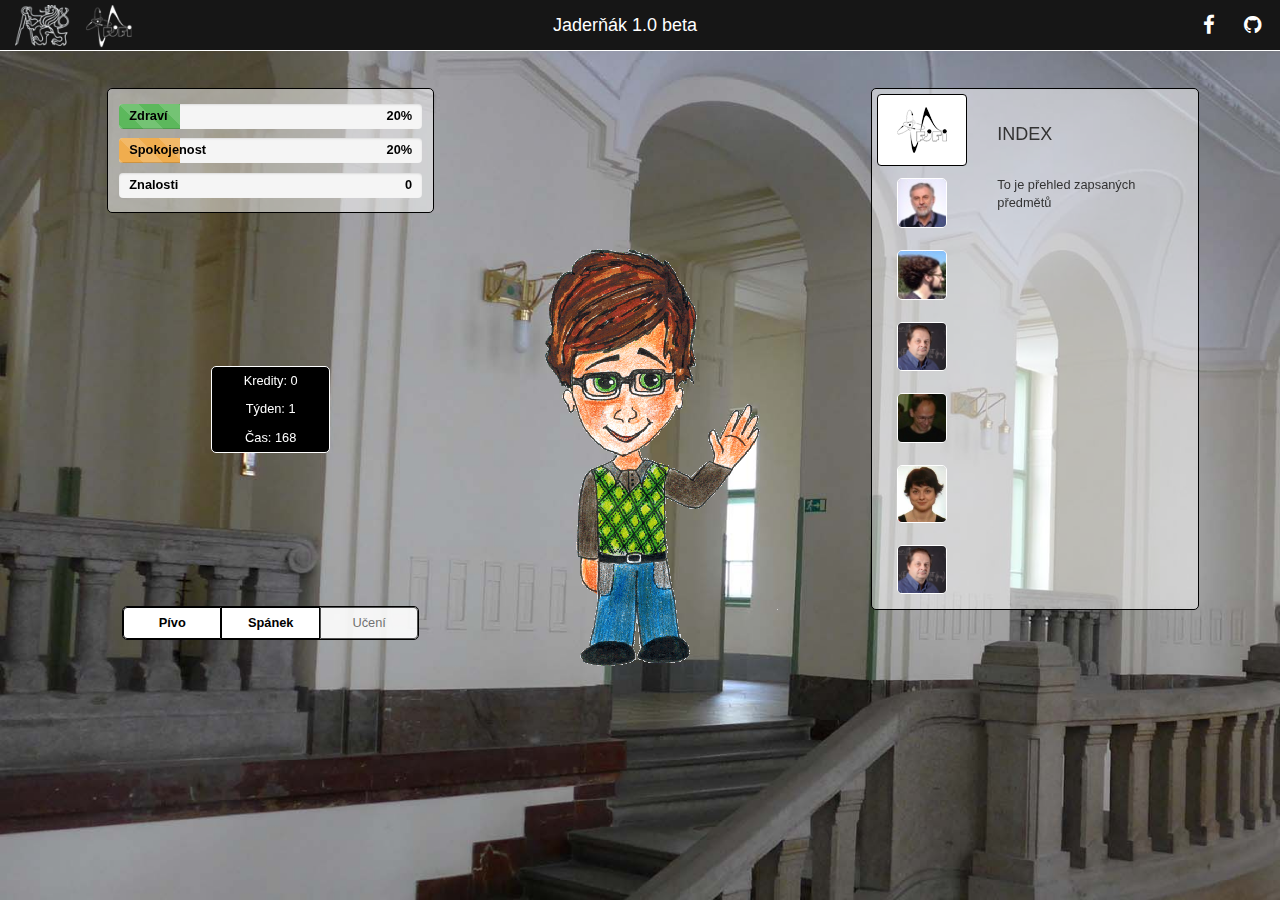
<file: index.html>
<!DOCTYPE html>
<html id="body_id" class="full" lang="cs">
<!-- Make sure the <html> tag is set to the .full CSS class. Change the background image in the full.css file. -->

<head>

    <meta charset="utf-8">
    <meta http-equiv="X-UA-Compatible" content="IE=edge">
    <meta property="og:title" content="Jaderňák 0.52" />
    <meta property="og:site_name" content="Výborná hra Jaderňák"/>
    <meta property="og:url"  content="http://kmlinux.fjfi.cvut.cz/~hanouvit/jadernak/" />
    <meta property="og:description" content="Zábavná, vtipná hra ukazující studentský život jaderňáka." />
    <meta property="og:image" content="http://kmlinux.fjfi.cvut.cz/~hanouvit/jadernak/image/facebook.jpg" />
    <meta name="viewport" content="width=device-width, initial-scale=1">
    <meta name="description" content="">
    <meta name="author" content="">

    <title>Jaderňák 1.0 beta</title>

    <!-- Bootstrap Core CSS -->
    <link href="css/bootstrap.min.css" rel="stylesheet">
    <!-- Font Awesome CSS -->
    <link rel="stylesheet" href="./font_awesome/css/font-awesome.min.css">
    <!-- Custom CSS -->
    <link href="css/full.css" rel="stylesheet">

    <!-- HTML5 Shim and Respond.js IE8 support of HTML5 elements and media queries -->
    <!-- WARNING: Respond.js doesn't work if you view the page via file:// -->
    <!--[if lt IE 9]>
        <script src="https://oss.maxcdn.com/libs/html5shiv/3.7.0/html5shiv.js"></script>
        <script src="https://oss.maxcdn.com/libs/respond.js/1.4.2/respond.min.js"></script>
    <![endif]-->
    
    <script type="text/javascript" src="./js/jadernak2.js"></script>
    <script type="text/javascript" src="./js/sprt.js"></script>
    <script type="text/javascript" src="./js/sixbeer.js"></script>
    <script type="text/javascript" src="./data/activites.json"></script>
    <script type="text/javascript" src="./data/subjects.json"></script>
    <script type="text/javascript" src="./js/first_beer.js"></script>
    <script type="text/javascript" src="./js/first_sleep.js"></script>
    <script type="text/javascript" src="./js/first_learn.js"></script>
    <script type="text/javascript" src="./js/first_deprecated.js"></script>
    <script type="text/javascript" src="./js/tricetkr.js"></script>
    <script type="text/javascript" src="./js/mam.js"></script>

</head>

<body> 
<!-- Navbar fixed --> 
<nav class="navbar navbar-default navbar-fixed-top" role="navigation">
  <div class="container-fluid">
    <div class="navbar-header">
       <p class="navbar-brand" style="color:ffffff">Jaderňák 1.0 beta</p>
    </div>
    <div class="collapse navbar-collapse" id="bs-example-navbar-collapse-1">
      <ul class="nav navbar-nav navbar-left">
         <li><a class="navbar-brand" href="http://intranet.cvut.cz/cs" target="_blank"><img style="max-width:55px; margin-top: -10px;" title="České vysoké učení technické v Praze" src="image/logocvut.png" alt="Logo CVUT"></a></li>
         <li><a class="navbar-brand" href="http://www.fjfi.cvut.cz/" target="_blank"><img style="max-width:50px; margin-top: -10px;" title="Fakulta jaderná a fyzikálně inženýrska" src="image/logo.png" alt="Logo FJFI"></a></li>
       </ul>
      <ul class="nav navbar-nav navbar-right">
        <li><a id="face" class="btn-social-icon" href="https://www.facebook.com/sharer/sharer.php?u=http://kmlinux.fjfi.cvut.cz/~hanouvit/jadernak/" title="Facebook" target="_blank" ><i class="fa fa-facebook fa-lg"></i></a></li>
        <li><a id="git" class="btn-social-icon" href="https://github.com/jandoubek/fjfi-tamagochi" title="GitHub" target="_blank"><i class="fa fa-github fa-lg"></i></a></li>
      </ul>
    </div><!-- /.navbar-collapse -->
  </div><!-- /.container-fluid -->
</nav><!-- /.Navbar fixed --> 


      
<!--Begin inner page -->
  <div class="centered-container">
        <div class="content">
                <div class="row">
                        <div class="col-xs-3 col-xs-offset-1"> 
	                           <div class="row top1">
                                  <!-- Progress bar - Stazeno z bootsnipu -->
                                  <div class="progress">
                                        <div id="health_id" class="progress-bar progress-bar-success progress-bar-striped active" role="progressbar" aria-valuenow="100" aria-valuemin="0" aria-valuemax="100" style="width: 0%;">
                                        <span class="sr-only">60% Complete</span>
                                        </div>
                                  <span class="progress-type">Zdraví</span>
                                  <span id="health_id2" class="progress-completed">0%</span>
                                  </div>             
                                  <div class="progress">
                                        <div id="sanity_id" class="progress-bar progress-bar-warning progress-bar-striped active" role="progressbar" aria-valuenow="40" aria-valuemin="0" aria-valuemax="100" style="width: 0%">
                                        <span class="sr-only">40% Complete (success)</span>
                                        </div>
                                  <span class="progress-type">Spokojenost</span>
                                  <span id="sanity_id2" class="progress-completed">0%</span>
                                  </div>
                                  <div class="progress">
                                      <div id="knowledge_id" class="progress-bar progress-bar-danger progress-bar-striped active" role="progressbar" aria-valuenow="20" aria-valuemin="0" aria-valuemax="100" style="width: 0%">
                                      <span class="sr-only">100% Complete (info)</span>
                                      </div>
                                  <span class="progress-type">Znalosti</span>
                                  <span id="knowledge_id2" class="progress-completed">0%</span>
                                  </div>                   
 	                           </div> 
                          <!-- Tabule pro kredity, cas,... -->   
                          <div class="row row-centered top2">
                            <div class="row text-center"><div class="col-xs-12 tabulka">Kredity: <span id="credits_id">0</span></div> </div>
                            <div class="row text-center"><div class="col-xs-12 tabulka">Týden: <span id="week_id">0</span></div> </div>
                            <div class="row text-center"><div class="col-xs-12 tabulka">Čas: <span id="hours_id">0</span></div>  </div>
                          </div>
                              <!-- Cast pro aktivity... -->  
                          <div class="row row-centered top3" >        
                            <div id="activites_id" class="btn-group  btn-group-justified" role="group" ></div>
                          </div>
                        </div>
    
                        <div class="col-xs-4 col-centered">
                           
                         <!-- Bublina  -->
                          <div class="row" style="min-width:250px;">
                                                   
                              
                             <div class="text-centered" id="message_id" style="background: rgba(255, 255, 255, 0);width:200px;height:150px; margin:auto auto;" >
	                                </div>
                                  <div class="col-xs-6 col-xs-offset-3 text-center"> 
                                  <div class="row text-center"> 
	                                     <img id="jadernak_id" src="image/mavajici.gif" class="img-responsive img-center" style="height:auto; width:auto; max-width:23vw; max-height:55vh; padding-top:7px" alt="Jaderňáček">  </div>
                                
	                           </div>
                          </div>
                        </div>
                        <!--MENU--> 
                        <div id="subjects_id" class="col-xs-3 top1">
                       
	                     <!--Plocha pro MENU-->
                      
                        </div>


<!-- Alert output  
  	generovano cele pomoci JS
-->
 
  <!-- jQuery (necessary for Bootstrap's JavaScript plugins) -->
  <script src="http://cdnjs.cloudflare.com/ajax/libs/jquery/2.0.3/jquery.min.js"></script>
  <!-- Include all compiled plugins (below), or include individual files as needed -->
  <script src="./js/bootstrap.min.js"></script>
  
<!--Zakončení-->    
                  </div><!-- Row -->
          </div><!-- content -->
  </div><!-- centered-containe -->
    <!-- End inner page-->
    
    
   <script type="text/javascript">
	     jadernak.init();
  </script>
                
  
    <!-- jQuery -->
    <script src="js/jquery.js"></script>

    <!-- Bootstrap Core JavaScript -->
    <script src="js/bootstrap.min.js"></script>

</body>

</html>
</file>
<file: css/full.css>
/*!
 * Start Bootstrap - Full HTML Template (http://startbootstrap.com)
 * Code licensed under the Apache License v2.0.
 * For details, see http://www.apache.org/licenses/LICENSE-2.0.
 */

body {
    margin-top: 50px; /* Required margin for .navbar-fixed-top. Remove if using .navbar-static-top. Change if height of navigation changes. */
    padding-top: 50px;
    width:100%;
    height:100%;
     padding:0;
     font-size:1vw;
}

/* Header Image Background - Change the URL below to your image path (example: ../images/background.jpg) */

.full {
    background: url('../image/uvodni1980.jpg') no-repeat  fixed;
    -webkit-background-size: cover;
    -moz-background-size: cover;
    background-size: cover;
    -o-background-size: cover;
}

.navbar-brand
{
    position: absolute;
    width: 100%;
    left: 0;
    text-align: center;
    margin: auto;
}
 /*
 Centrovane telo stranky
 */
 
.centered-container {
    position:fixed;
    left:1vw;
    right:1vw;
    top:3vw;
    bottom:1vw;
    background:transparent;
    display:table;
    width:100%;
    height:85%;
    margin:0 auto;
     margin-top: 50px; /* Required margin for .navbar-fixed-top. Remove if using .navbar-static-top. Change if height of navigation changes. */
     margin-bottom: 50px;
}

.content {
    position:relative;
    display:table-cell;
    vertical-align:middle;
}

/*
http://twbscolor.smarchal.com/

*/
 .navbar-default {
	background-color: #161616;
	border-color: #ffffff;
}
.navbar-default .navbar-brand {
	color: #ffffff;
}
.navbar-default .navbar-brand:hover, .navbar-default .navbar-brand:focus {
	color: #ffffff;
}
.navbar-default .navbar-text {
	color: #ffffff;
}
.navbar-default .navbar-nav > li > a {
	color: #ffffff;
}
.navbar-default .navbar-nav > li > #face:hover
{
	color: #ffffff;
  background-color: #3b5998;
  border-radius: 5px;
}
 .navbar-default .navbar-nav > li > #face:focus{
		color: #000000;
  background-color: #ffffff;
  border-radius: 5px;
}
.navbar-default .navbar-nav > li >  #git:hover{
	color:#ffffff ;
  background-color:#51287B ;
  border-radius: 5px;
} 

 .navbar-default .navbar-nav > li >  #git:focus{
		color: #ffffff;
  background-color:  #000000;
  border-radius: 5px;
}
.navbar-default .navbar-nav > .active > a, .navbar-default .navbar-nav > .active > a:hover, .navbar-default .navbar-nav > .active > a:focus {
	color: #ffffff;
	background-color: #ffffff;
}
.navbar-default .navbar-nav > .open > a, .navbar-default .navbar-nav > .open > a:hover, .navbar-default .navbar-nav > .open > a:focus {
	color: #ffffff;
	background-color: #ffffff;
}
.navbar-default .navbar-toggle {
	border-color: #ffffff;
}
.navbar-default .navbar-toggle:hover, .navbar-default .navbar-toggle:focus {
	background-color: #ffffff;
}
.navbar-default .navbar-toggle .icon-bar {
	background-color: #ffffff;
}
.navbar-default .navbar-collapse,
.navbar-default .navbar-form {
	border-color: #ffffff;
}
.navbar-default .navbar-link {
	color: #ffffff;
}
.navbar-default .navbar-link:hover {
	color: #ffffff;
}

@media (max-width: 767px) {
	.navbar-default .navbar-nav .open .dropdown-menu > li > a {
		color: #ffffff;
	}
	.navbar-default .navbar-nav .open .dropdown-menu > li > a:hover, .navbar-default .navbar-nav .open .dropdown-menu > li > a:focus {
		color: #ffffff;
	}
	.navbar-default .navbar-nav .open .dropdown-menu > .active > a, .navbar-default .navbar-nav .open .dropdown-menu > .active > a:hover, .navbar-default .navbar-nav .open .dropdown-menu > .active > a:focus {
		color: #ffffff;
		background-color: #ffffff;
	}
}
/*
 * Social Buttons for Bootstrap
 *
 * Copyright 2013-2014 Panayiotis Lipiridis
 * Licensed under the MIT License
 *
 * https://github.com/lipis/bootstrap-social
 */

 
.btn-social{position:relative;padding-left:44px;text-align:left;white-space:nowrap;overflow:hidden;text-overflow:ellipsis}.btn-social :first-child{position:absolute;left:0;top:0;bottom:0;width:32px;line-height:34px;font-size:1.6em;text-align:center;border-right:1px solid rgba(0,0,0,0.2)}
.btn-social.btn-lg{padding-left:61px}.btn-social.btn-lg :first-child{line-height:45px;width:45px;font-size:1.8em}
.btn-social.btn-sm{padding-left:38px}.btn-social.btn-sm :first-child{line-height:28px;width:28px;font-size:1.4em}
.btn-social.btn-xs{padding-left:30px}.btn-social.btn-xs :first-child{line-height:20px;width:20px;font-size:1.2em}
.btn-social-icon{position:absolute;margin-top:8px;margin-right:10px;text-align:left;white-space:nowrap;overflow:hidden;text-overflow:ellipsis;height:34px;width:34px;padding:0}
.btn-social-icon :first-child{position:absolute;left:0;top:0;bottom:0;width:32px;line-height:34px;font-size:1.6em;text-align:center;border-right:1px solid rgba(0,0,0,0.2)}
.btn-social-icon.btn-lg{padding-left:61px}.btn-social-icon.btn-lg :first-child{line-height:45px;width:45px;font-size:1.8em}
.btn-social-icon.btn-sm{padding-left:38px}.btn-social-icon.btn-sm :first-child{line-height:28px;width:28px;font-size:1.4em}
.btn-social-icon.btn-xs{padding-left:30px}.btn-social-icon.btn-xs :first-child{line-height:20px;width:20px;font-size:1.2em}
.btn-social-icon :first-child{border:none;text-align:center;width:100% !important}
.btn-social-icon.btn-lg{height:45px;width:45px;padding-left:0;padding-right:0}
.btn-social-icon.btn-sm{height:30px;width:30px;padding-left:0;padding-right:0}
.btn-social-icon.btn-xs{height:22px;width:22px;padding-left:0;padding-right:0}
.btn-bitbucket{color:#fff;background-color:#205081;border-color:rgba(0,0,0,0.2)}.btn-bitbucket:hover,.btn-bitbucket:focus,.btn-bitbucket:active,.btn-bitbucket.active,.open .dropdown-toggle.btn-bitbucket{color:#fff;background-color:#183c60;border-color:rgba(0,0,0,0.2)}
.btn-bitbucket:active,.btn-bitbucket.active,.open .dropdown-toggle.btn-bitbucket{background-image:none}
.btn-bitbucket.disabled,.btn-bitbucket[disabled],fieldset[disabled] .btn-bitbucket,.btn-bitbucket.disabled:hover,.btn-bitbucket[disabled]:hover,fieldset[disabled] .btn-bitbucket:hover,.btn-bitbucket.disabled:focus,.btn-bitbucket[disabled]:focus,fieldset[disabled] .btn-bitbucket:focus,.btn-bitbucket.disabled:active,.btn-bitbucket[disabled]:active,fieldset[disabled] .btn-bitbucket:active,.btn-bitbucket.disabled.active,.btn-bitbucket[disabled].active,fieldset[disabled] .btn-bitbucket.active{background-color:#205081;border-color:rgba(0,0,0,0.2)}
.btn-dropbox{color:#fff;background-color:#1087dd;border-color:rgba(0,0,0,0.2)}.btn-dropbox:hover,.btn-dropbox:focus,.btn-dropbox:active,.btn-dropbox.active,.open .dropdown-toggle.btn-dropbox{color:#fff;background-color:#0d70b7;border-color:rgba(0,0,0,0.2)}
.btn-dropbox:active,.btn-dropbox.active,.open .dropdown-toggle.btn-dropbox{background-image:none}
.btn-dropbox.disabled,.btn-dropbox[disabled],fieldset[disabled] .btn-dropbox,.btn-dropbox.disabled:hover,.btn-dropbox[disabled]:hover,fieldset[disabled] .btn-dropbox:hover,.btn-dropbox.disabled:focus,.btn-dropbox[disabled]:focus,fieldset[disabled] .btn-dropbox:focus,.btn-dropbox.disabled:active,.btn-dropbox[disabled]:active,fieldset[disabled] .btn-dropbox:active,.btn-dropbox.disabled.active,.btn-dropbox[disabled].active,fieldset[disabled] .btn-dropbox.active{background-color:#1087dd;border-color:rgba(0,0,0,0.2)}
/*.btn-facebook{color:#fff;background-color:#3b5998;border-color:rgba(0,0,0,0.2)}*/
.btn-facebook{color:#fff;background-color:#000;border-color:rgba(0,0,0,0.2)}
.btn-facebook:hover,.btn-facebook:focus,.btn-facebook:active,.btn-facebook.active,.open
.dropdown-toggle.btn-facebook{color:#fff;background-color:#30487b;border-color:rgba(0,0,0,0.2)}
.btn-facebook:active,.btn-facebook.active,.open .dropdown-toggle.btn-facebook{background-image:none}
.btn-facebook.disabled,.btn-facebook[disabled],fieldset[disabled] .btn-facebook,.btn-facebook.disabled:hover,
.btn-facebook[disabled]:hover,fieldset[disabled] .btn-facebook:hover,.btn-facebook.disabled:focus,
.btn-facebook[disabled]:focus,fieldset[disabled] .btn-facebook:focus,.btn-facebook.disabled:active,
.btn-facebook[disabled]:active,fieldset[disabled] .btn-facebook:active,.btn-facebook.disabled.active,
/*.btn-facebook[disabled].active,fieldset[disabled] .btn-facebook.active{background-color:#3b5998;border-color:rgba(0,0,0,0.2)}*/
.btn-facebook[disabled].active,fieldset[disabled] .btn-facebook.active{background-color:#3b5998 !important;border-color:rgba(0,0,0,0.2)}
.btn-flickr{color:#fff;background-color:#ff0084;border-color:rgba(0,0,0,0.2)}.btn-flickr:hover,.btn-flickr:focus,.btn-flickr:active,.btn-flickr.active,.open .dropdown-toggle.btn-flickr{color:#fff;background-color:#d6006f;border-color:rgba(0,0,0,0.2)}
.btn-flickr:active,.btn-flickr.active,.open .dropdown-toggle.btn-flickr{background-image:none}
.btn-flickr.disabled,.btn-flickr[disabled],fieldset[disabled] .btn-flickr,.btn-flickr.disabled:hover,.btn-flickr[disabled]:hover,fieldset[disabled] .btn-flickr:hover,.btn-flickr.disabled:focus,.btn-flickr[disabled]:focus,fieldset[disabled] .btn-flickr:focus,.btn-flickr.disabled:active,.btn-flickr[disabled]:active,fieldset[disabled] .btn-flickr:active,.btn-flickr.disabled.active,.btn-flickr[disabled].active,fieldset[disabled] .btn-flickr.active{background-color:#ff0084;border-color:rgba(0,0,0,0.2)}
.btn-foursquare{color:#fff;background-color:#0072b1;border-color:rgba(0,0,0,0.2)}.btn-foursquare:hover,.btn-foursquare:focus,.btn-foursquare:active,.btn-foursquare.active,.open .dropdown-toggle.btn-foursquare{color:#fff;background-color:#005888;border-color:rgba(0,0,0,0.2)}
.btn-foursquare:active,.btn-foursquare.active,.open .dropdown-toggle.btn-foursquare{background-image:none}
.btn-foursquare.disabled,.btn-foursquare[disabled],fieldset[disabled] .btn-foursquare,.btn-foursquare.disabled:hover,.btn-foursquare[disabled]:hover,fieldset[disabled] .btn-foursquare:hover,.btn-foursquare.disabled:focus,.btn-foursquare[disabled]:focus,fieldset[disabled] .btn-foursquare:focus,.btn-foursquare.disabled:active,.btn-foursquare[disabled]:active,fieldset[disabled] .btn-foursquare:active,.btn-foursquare.disabled.active,.btn-foursquare[disabled].active,fieldset[disabled] .btn-foursquare.active{background-color:#0072b1;border-color:rgba(0,0,0,0.2)}
.btn-github{color:#fff;background-color:#444;border-color:rgba(0,0,0,0.2)}.btn-github:hover,.btn-github:focus,.btn-github:active,.btn-github.active,.open .dropdown-toggle.btn-github{color:#fff;background-color:#303030;border-color:rgba(0,0,0,0.2)}
.btn-github:active,.btn-github.active,.open .dropdown-toggle.btn-github{background-image:none}
.btn-github.disabled,.btn-github[disabled],fieldset[disabled] .btn-github,.btn-github.disabled:hover,.btn-github[disabled]:hover,fieldset[disabled] .btn-github:hover,.btn-github.disabled:focus,.btn-github[disabled]:focus,fieldset[disabled] .btn-github:focus,.btn-github.disabled:active,.btn-github[disabled]:active,fieldset[disabled] .btn-github:active,.btn-github.disabled.active,.btn-github[disabled].active,fieldset[disabled] .btn-github.active{background-color:#444;border-color:rgba(0,0,0,0.2)}
.btn-google-plus{color:#fff;background-color:#dd4b39;border-color:rgba(0,0,0,0.2)}.btn-google-plus:hover,.btn-google-plus:focus,.btn-google-plus:active,.btn-google-plus.active,.open .dropdown-toggle.btn-google-plus{color:#fff;background-color:#ca3523;border-color:rgba(0,0,0,0.2)}
.btn-google-plus:active,.btn-google-plus.active,.open .dropdown-toggle.btn-google-plus{background-image:none}
.btn-google-plus.disabled,.btn-google-plus[disabled],fieldset[disabled] .btn-google-plus,.btn-google-plus.disabled:hover,.btn-google-plus[disabled]:hover,fieldset[disabled] .btn-google-plus:hover,.btn-google-plus.disabled:focus,.btn-google-plus[disabled]:focus,fieldset[disabled] .btn-google-plus:focus,.btn-google-plus.disabled:active,.btn-google-plus[disabled]:active,fieldset[disabled] .btn-google-plus:active,.btn-google-plus.disabled.active,.btn-google-plus[disabled].active,fieldset[disabled] .btn-google-plus.active{background-color:#dd4b39;border-color:rgba(0,0,0,0.2)}
.btn-instagram{color:#fff;background-color:#3f729b;border-color:rgba(0,0,0,0.2)}.btn-instagram:hover,.btn-instagram:focus,.btn-instagram:active,.btn-instagram.active,.open .dropdown-toggle.btn-instagram{color:#fff;background-color:#335d7e;border-color:rgba(0,0,0,0.2)}
.btn-instagram:active,.btn-instagram.active,.open .dropdown-toggle.btn-instagram{background-image:none}
.btn-instagram.disabled,.btn-instagram[disabled],fieldset[disabled] .btn-instagram,.btn-instagram.disabled:hover,.btn-instagram[disabled]:hover,fieldset[disabled] .btn-instagram:hover,.btn-instagram.disabled:focus,.btn-instagram[disabled]:focus,fieldset[disabled] .btn-instagram:focus,.btn-instagram.disabled:active,.btn-instagram[disabled]:active,fieldset[disabled] .btn-instagram:active,.btn-instagram.disabled.active,.btn-instagram[disabled].active,fieldset[disabled] .btn-instagram.active{background-color:#3f729b;border-color:rgba(0,0,0,0.2)}
.btn-linkedin{color:#fff;background-color:#007bb6;border-color:rgba(0,0,0,0.2)}.btn-linkedin:hover,.btn-linkedin:focus,.btn-linkedin:active,.btn-linkedin.active,.open .dropdown-toggle.btn-linkedin{color:#fff;background-color:#005f8d;border-color:rgba(0,0,0,0.2)}
.btn-linkedin:active,.btn-linkedin.active,.open .dropdown-toggle.btn-linkedin{background-image:none}
.btn-linkedin.disabled,.btn-linkedin[disabled],fieldset[disabled] .btn-linkedin,.btn-linkedin.disabled:hover,.btn-linkedin[disabled]:hover,fieldset[disabled] .btn-linkedin:hover,.btn-linkedin.disabled:focus,.btn-linkedin[disabled]:focus,fieldset[disabled] .btn-linkedin:focus,.btn-linkedin.disabled:active,.btn-linkedin[disabled]:active,fieldset[disabled] .btn-linkedin:active,.btn-linkedin.disabled.active,.btn-linkedin[disabled].active,fieldset[disabled] .btn-linkedin.active{background-color:#007bb6;border-color:rgba(0,0,0,0.2)}
.btn-tumblr{color:#fff;background-color:#2c4762;border-color:rgba(0,0,0,0.2)}.btn-tumblr:hover,.btn-tumblr:focus,.btn-tumblr:active,.btn-tumblr.active,.open .dropdown-toggle.btn-tumblr{color:#fff;background-color:#1f3346;border-color:rgba(0,0,0,0.2)}
.btn-tumblr:active,.btn-tumblr.active,.open .dropdown-toggle.btn-tumblr{background-image:none}
.btn-tumblr.disabled,.btn-tumblr[disabled],fieldset[disabled] .btn-tumblr,.btn-tumblr.disabled:hover,.btn-tumblr[disabled]:hover,fieldset[disabled] .btn-tumblr:hover,.btn-tumblr.disabled:focus,.btn-tumblr[disabled]:focus,fieldset[disabled] .btn-tumblr:focus,.btn-tumblr.disabled:active,.btn-tumblr[disabled]:active,fieldset[disabled] .btn-tumblr:active,.btn-tumblr.disabled.active,.btn-tumblr[disabled].active,fieldset[disabled] .btn-tumblr.active{background-color:#2c4762;border-color:rgba(0,0,0,0.2)}
.btn-twitter{color:#fff;background-color:#55acee;border-color:rgba(0,0,0,0.2)}.btn-twitter:hover,.btn-twitter:focus,.btn-twitter:active,.btn-twitter.active,.open .dropdown-toggle.btn-twitter{color:#fff;background-color:#309aea;border-color:rgba(0,0,0,0.2)}
.btn-twitter:active,.btn-twitter.active,.open .dropdown-toggle.btn-twitter{background-image:none}
.btn-twitter.disabled,.btn-twitter[disabled],fieldset[disabled] .btn-twitter,.btn-twitter.disabled:hover,.btn-twitter[disabled]:hover,fieldset[disabled] .btn-twitter:hover,.btn-twitter.disabled:focus,.btn-twitter[disabled]:focus,fieldset[disabled] .btn-twitter:focus,.btn-twitter.disabled:active,.btn-twitter[disabled]:active,fieldset[disabled] .btn-twitter:active,.btn-twitter.disabled.active,.btn-twitter[disabled].active,fieldset[disabled] .btn-twitter.active{background-color:#55acee;border-color:rgba(0,0,0,0.2)}
.btn-vk{color:#fff;background-color:#587ea3;border-color:rgba(0,0,0,0.2)}.btn-vk:hover,.btn-vk:focus,.btn-vk:active,.btn-vk.active,.open .dropdown-toggle.btn-vk{color:#fff;background-color:#4a6a89;border-color:rgba(0,0,0,0.2)}
.btn-vk:active,.btn-vk.active,.open .dropdown-toggle.btn-vk{background-image:none}
.btn-vk.disabled,.btn-vk[disabled],fieldset[disabled] .btn-vk,.btn-vk.disabled:hover,.btn-vk[disabled]:hover,fieldset[disabled] .btn-vk:hover,.btn-vk.disabled:focus,.btn-vk[disabled]:focus,fieldset[disabled] .btn-vk:focus,.btn-vk.disabled:active,.btn-vk[disabled]:active,fieldset[disabled] .btn-vk:active,.btn-vk.disabled.active,.btn-vk[disabled].active,fieldset[disabled] .btn-vk.active{background-color:#587ea3;border-color:rgba(0,0,0,0.2)}


.col-super {

display: table-cell;
min-height: 100%;
}


.container{
    height: 100%;
    min-height:90vw;

}

.row {

    height: 100%;
    min-height:100%;
    
}
.progress{
margin-top:2%;
margin-bottom:2%;
color:#000;
}

.top1{
 background-color: rgba(255,255,255,0.5);
 padding:5px;
 border-radius: 5px;
 border: 1px solid black;
 min-width:10vw;
}
 .top2{
 width:40%;
 color: #fff;
margin-top:17vh;
margin-left:auto;
margin-right:auto;
 background-color: rgba(0,0,0,1);
 border: 1px solid white;
  border-radius: 5px;
  min-width:100px;
}
.top3{
margin-top:17vh;
margin-bottom:1%;
margin-left:auto;
margin-right:auto;
min-width:20vw;

 background-color: rgba(255,255,255,0.7); 
 border: 1px solid black;
  border-radius: 5px;
}
.top4{
margin-left:auto;
margin-right:auto;
min-width:10vw;
}


.progress {
    position: relative;
	height: 25px;
   margin-left: 2%;
    margin-right: 2%;
     margin-top: 3%;
    margin-bottom: 3%;
}
.progress > .progress-type {
	position: absolute;
	left: 0px;
	font-weight: 600;
	padding: 3px 30px 2px 10px;
	color: rgb(0, 0, 0);

}
.progress > .progress-completed {
	position: absolute;
	right: 0px;
	font-weight: 800;
	padding: 3px 10px 2px;
}
.tabulka{
color:#fff;
margin-top:5px;
margin-bottom:5px
}

/* Super tlacitka*/
.btn-outline {
    background-color: transparent;
    color: inherit;
    transition: all .5s;
}
.btn-primary.btn-outline {
    color: #000000;
      background-color: #fff;
      	font-weight: 600;
}
.btn-primary.btn-outline:hover{
    color: #fff;
      background-color: #000000;
      	font-weight: 600;
}
 /* Bubble text*/
.bubble 
{
position: relative;
width: 200px;
height: 130px;
padding: 3px;
background: #FFFFFF;
-webkit-border-radius: 16px;
-moz-border-radius: 16px;
border-radius: 16px;
border: #000 solid 3px;
}

.bubble:after 
{
content: '';
position: absolute;
border-style: solid;
border-width: 15px 15px 0;
border-color: #FFFFFF transparent;
display: block;
width: 0;
z-index: 1;
bottom: -15px;
left: 90px;
}

.bubble:before 
{
content: '';
position: absolute;
border-style: solid;
border-width: 17px 17px 0;
border-color: #000 transparent;
display: block;
width: 0;
z-index: 0;
bottom: -20px;
left: 88px;
}
</file>
